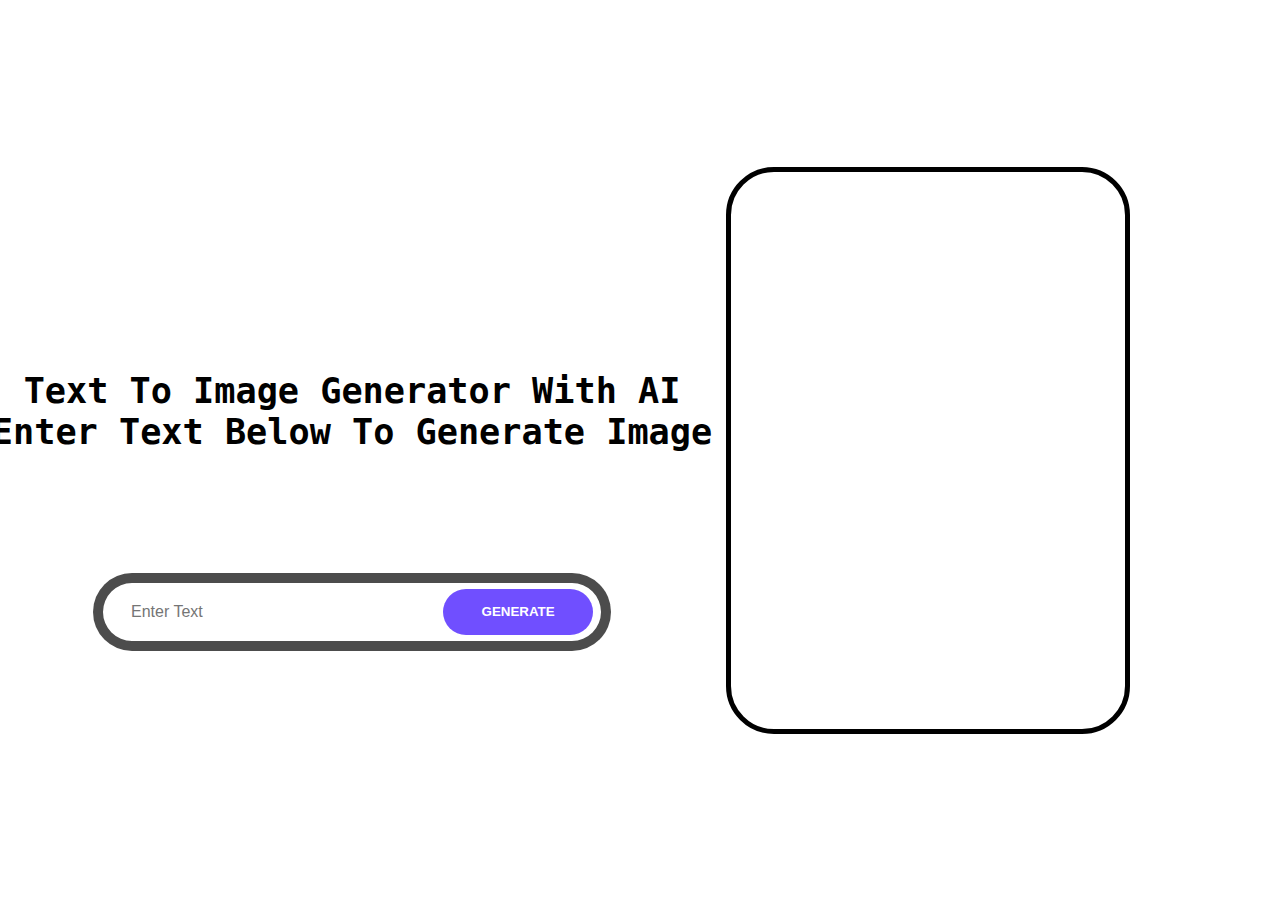
<file: AI image generator/index.html>
<!DOCTYPE html>
<html lang="en">

<head>
    <meta charset="UTF-8">
    <meta name="viewport" content="width=device-width, initial-scale=1.0">
    <title>Document</title>
    <link rel="stylesheet" href="style.css">
</head>
<body>
    <div class="container">
        <div class="input">
            <div class="heading">
                <p><pre>Text To Image Generator With AI</pre></p>
                <p><pre>Enter Text Below To Generate Image</pre></p>
            </div>
            <div class="input-box">
                <input type="text" placeholder="Enter Text" class="inputs">
                <button class="btn">GENERATE</button>
            </div>
        </div>
        <div class="output">
            <div class="image"></div>
        </div>
    </div>
</body>
<script src="app.js"></script>
</html>
</file>
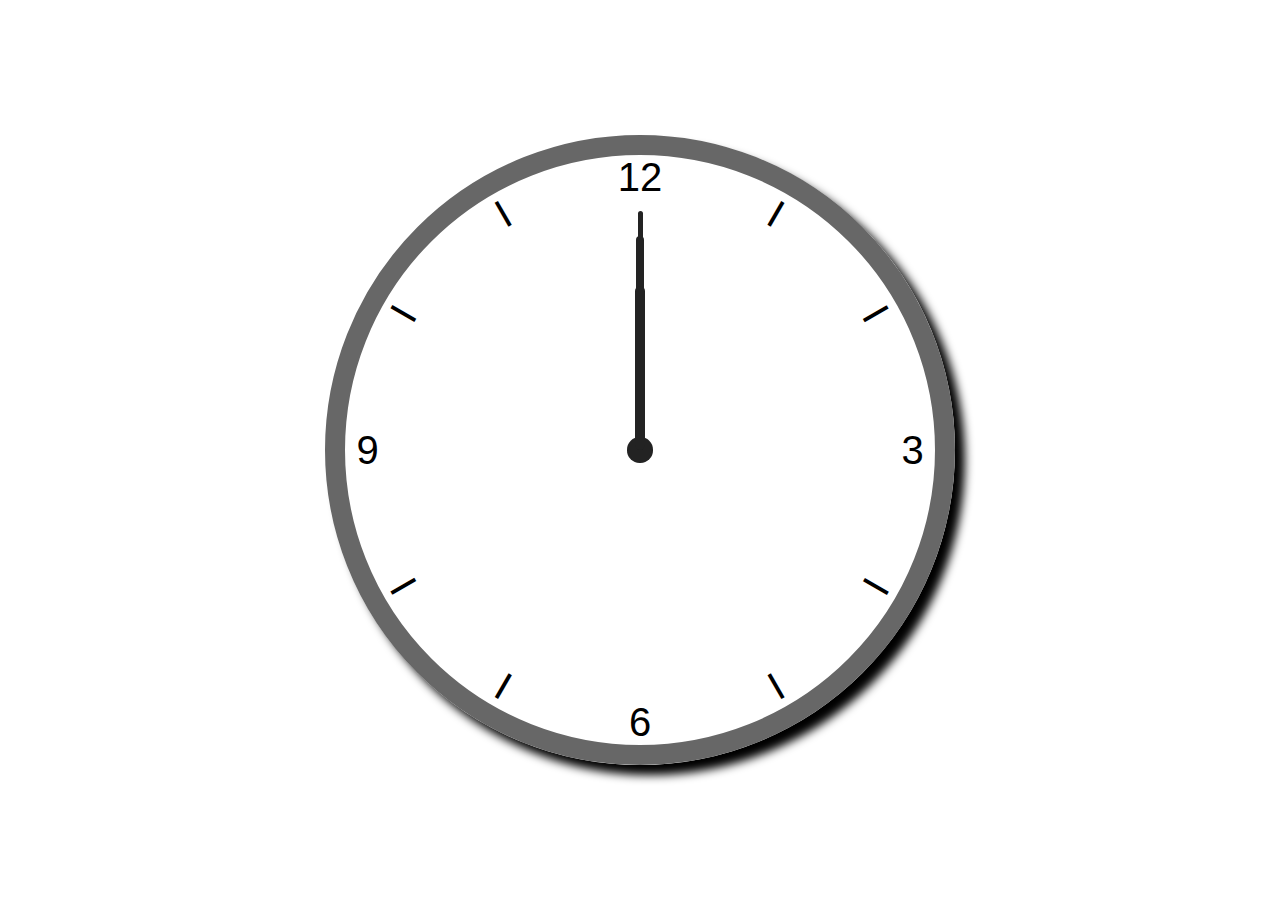
<file: Analog Clock/index.html>
<!DOCTYPE html>
<html lang="en">
<head>
    <meta charset="UTF-8">
    <meta name="viewport" content="width=device-width, initial-scale=1.0">
    <title>Document</title>
    <link rel="stylesheet" href="style.css">
</head>
<body>
    <div class="container">
        <ul>
            <li><div>I</div></li>
            <li><div>I</div></li>
            <li><div>3</div></li>
            <li><div>I</div></li>
            <li><div>I</div></li>
            <li><div>6</div></li>
            <li><div>I</div></li>
            <li><div>I</div></li>
            <li><div>9</div></li>
            <li><div>I</div></li>
            <li><div>I</div></li>
            <li><div>12</div></li>
        </ul>
    </div>
    <div class="container2">
        <div id="circle"></div>
        <div id="minute"></div>
        <div id="second"></div>
        <div id="hour"></div>
    </div>
    <script src="app.js"></script>
</body>
</html>
</file>
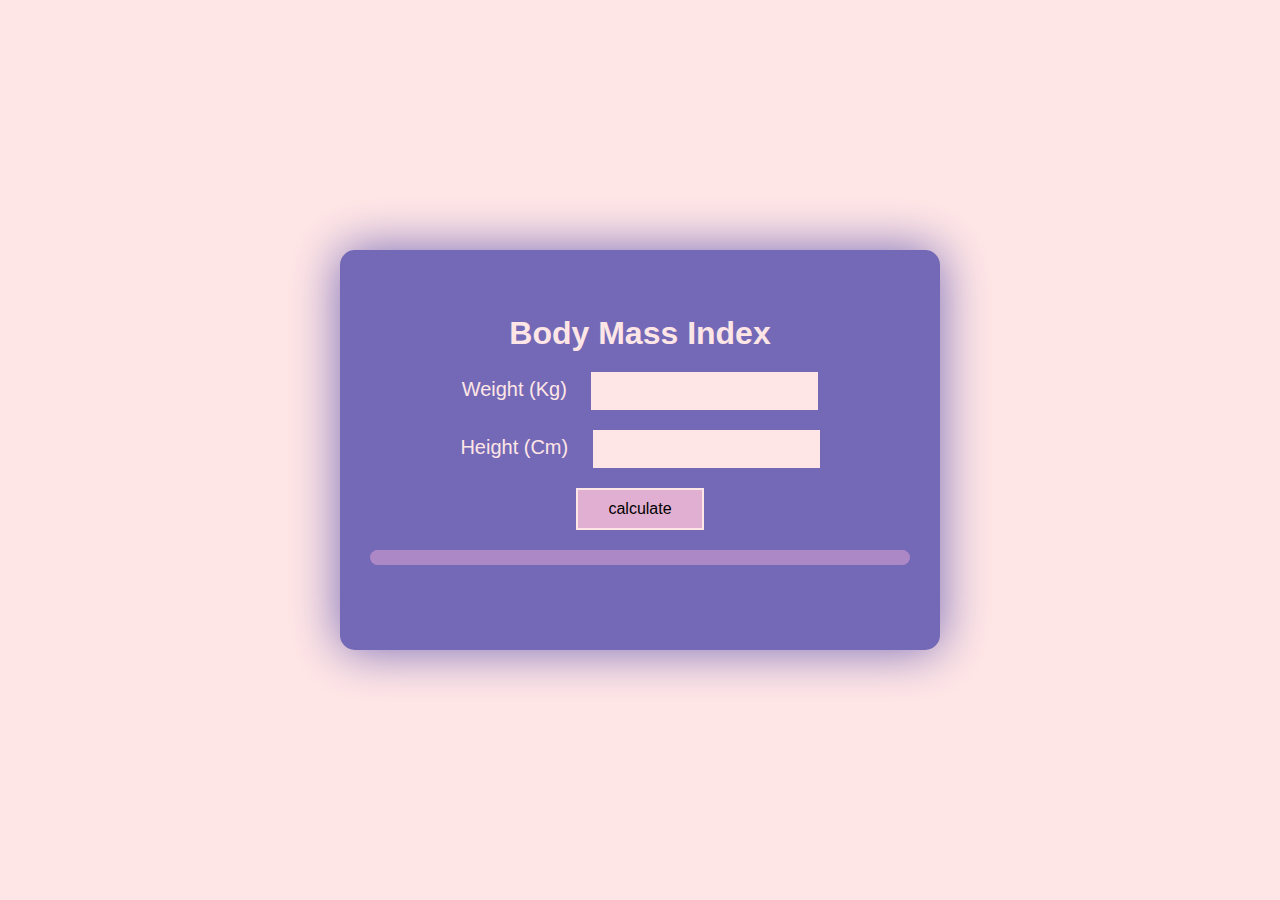
<file: BMI Calculator/index.html>
<!DOCTYPE html>
<html lang="en">
<head>
    <meta charset="UTF-8">
    <meta name="viewport" content="width=device-width, initial-scale=1.0">
    <title>Document</title>
    <link rel="stylesheet" href="style.css">
</head>
<body>
    <div class="container">
        <h1>Body Mass Index</h1>
        <div>
        <label for="weight">Weight (Kg)</label>
        <input type="weight" id="weight">
        </div>
        <div>
        <label for="weight">Height (Cm)</label>
        <input type="height" id="height">
        </div>
        <input type="submit" value="calculate" onclick="calc()">
        <div class="result">
            <div class="bar animate"></div>
        </div>
        <div class="report">
        </div>
    </div>
</body>
<script src="app.js"></script>
</html>
</file>
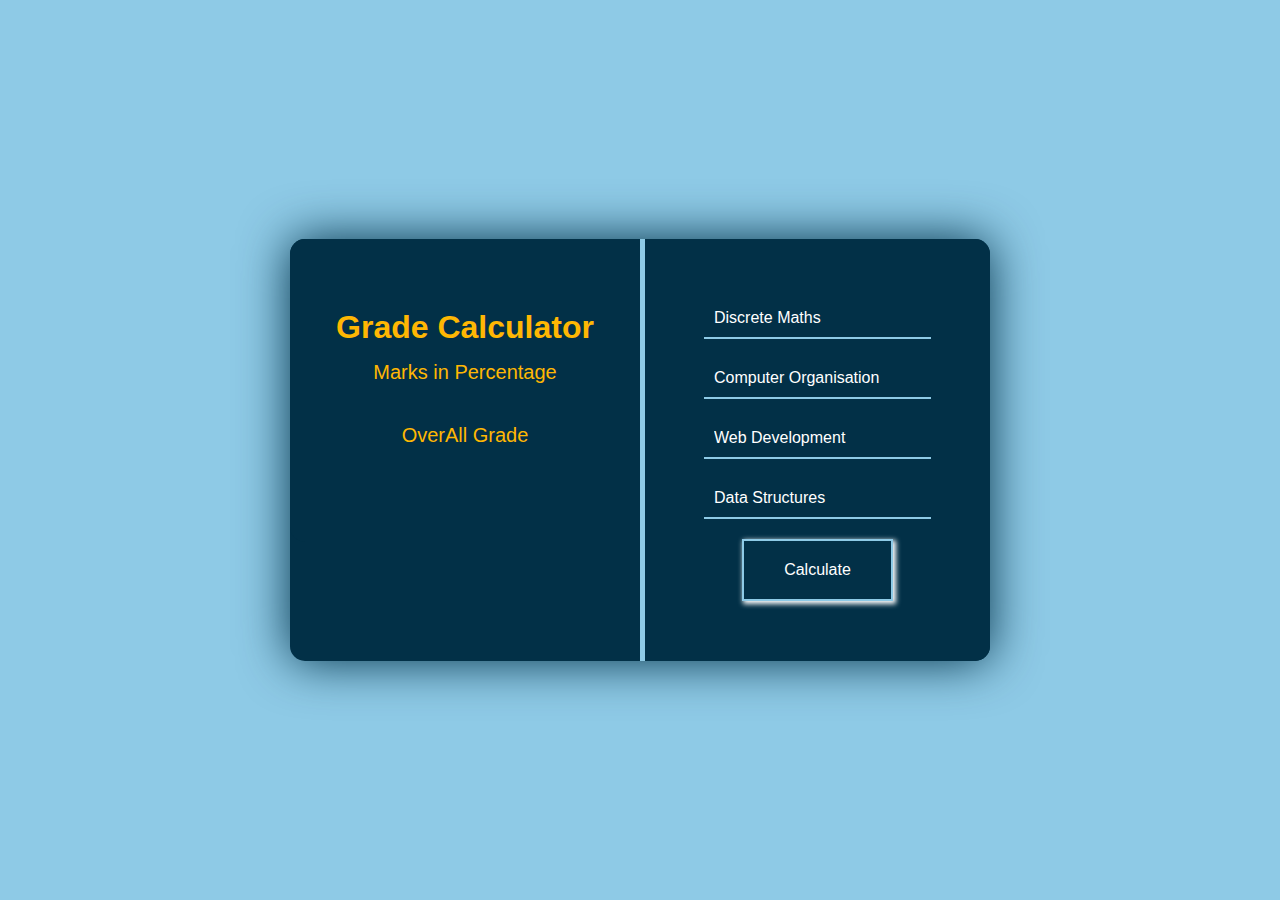
<file: Grade Calculator/index.html>
<!DOCTYPE html>
<html lang="en">
<head>
    <meta charset="UTF-8">
    <meta name="viewport" content="width=device-width, initial-scale=1.0">
    <title>Document</title>
    <link rel="stylesheet" href="style.css">
</head>
<body>
    <div class="container">
        <div class="left">
            <h1>Grade Calculator</h1>
            <p>Marks in Percentage</p>
            <text id="percent"></text>
            <p>OverAll Grade</p>
            <text id="grade"></text>
        </div>
        <div class="right">
            <div>
                <label></label>
                <input type="text" placeholder="Discrete Maths" id="dms">
            </div>
            <div>
                <label></label>
                <input type="text" placeholder="Computer Organisation" id="coa">
            </div>
            <div>
                <label></label>
                <input type="text" placeholder="Web Development" id="web">
            </div>
            <div>
                <label></label>
                <input type="text" placeholder="Data Structures" id="dsa">
            </div>
            <div>
                <label></label>
                <input type="submit" value="Calculate" onclick="calc()">
            </div>
        </div> 
    </div>
    <script src="app.js"></script>
</body>
</html>
</file>
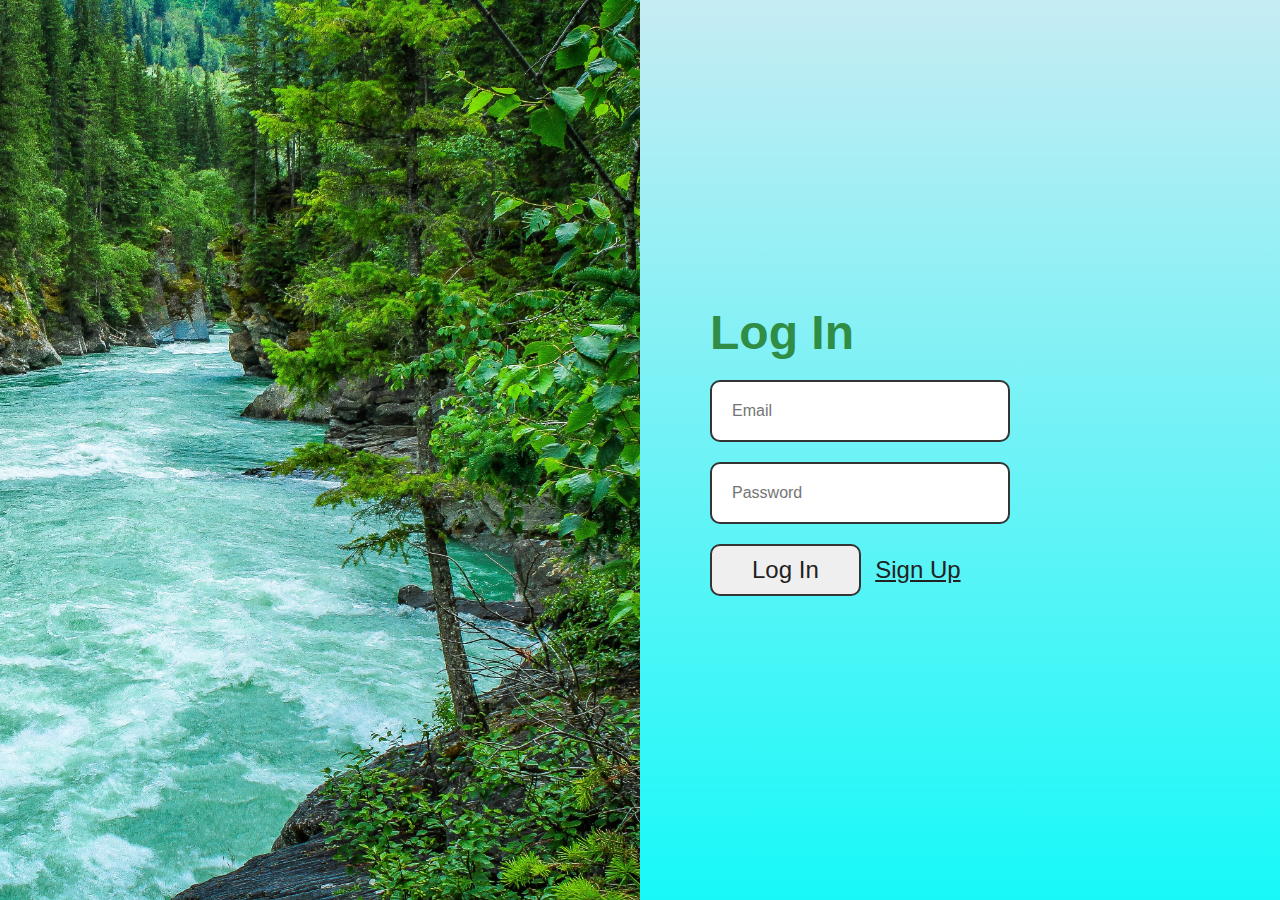
<file: Login Signup/index.html>
<!DOCTYPE html>
<html lang="en">
<head>
    <meta charset="UTF-8">
    <meta name="viewport" content="width=device-width, initial-scale=1.0">
    <title>Document</title><link rel="stylesheet" href="style.css">
</head>
<body>
    <div id="top"></div>
    <div id="bottom"></div>
    <div class="left">
        <span>
            <h1>Sign Up</h1>
        </span>
        <span>
            <input type="text" placeholder="Name">
        </span>
        <span>
            <input type="email" placeholder="Email">
        </span>
        <span>
            <input type="password" placeholder="Password">
        </span>
        <span>
            <input type="submit" value="Sign Up">
            <button class="change" id="log">Log In</button>
        </span>
    </div>
    <div class="right">
        <span>
            <h1>Log In</h1>
        </span>
        <span>
            <input type="email" placeholder="Email">
        </span>
        <span>
            <input type="password" placeholder="Password">
        </span>
        <span>
            <input type="submit" value="Log In">
            <button class="change" id="sign">Sign Up</button>
        </span>
    </div>
<script src="app.js"></script>
</body>
</html>
</file>
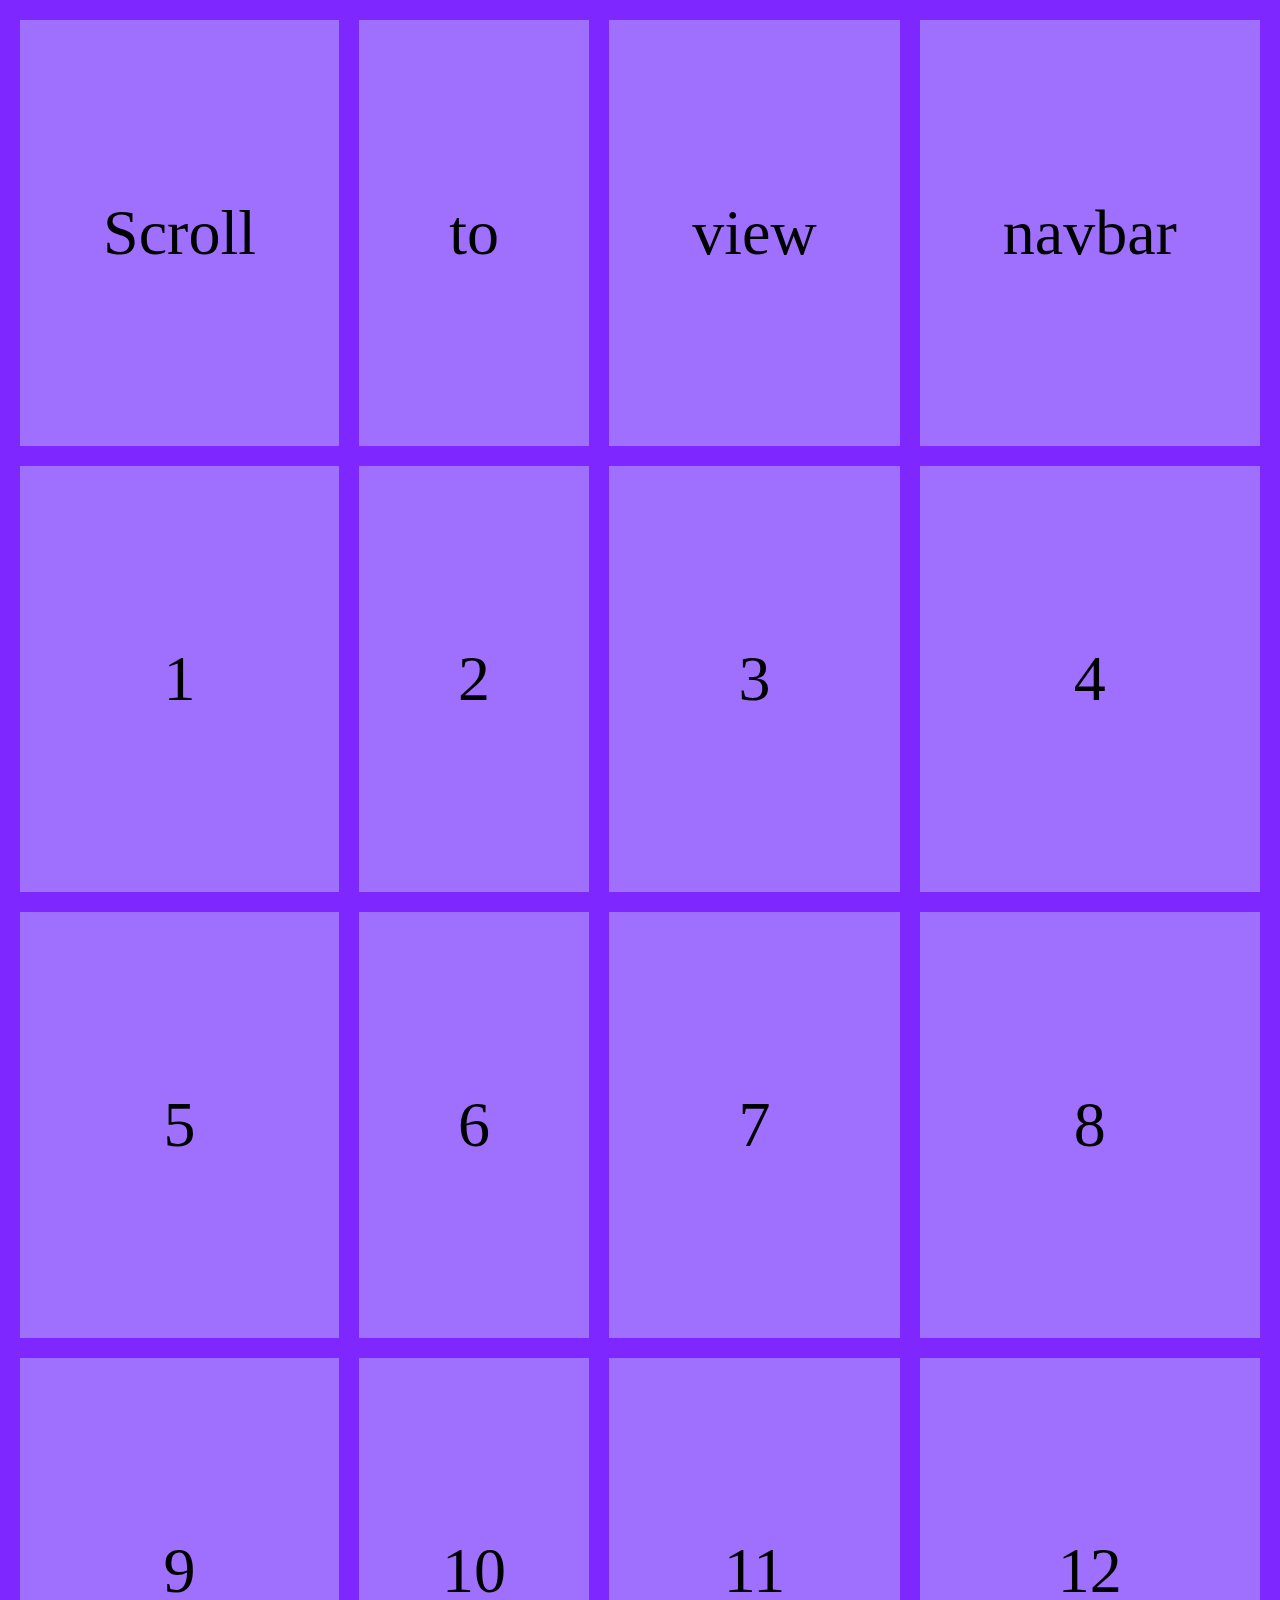
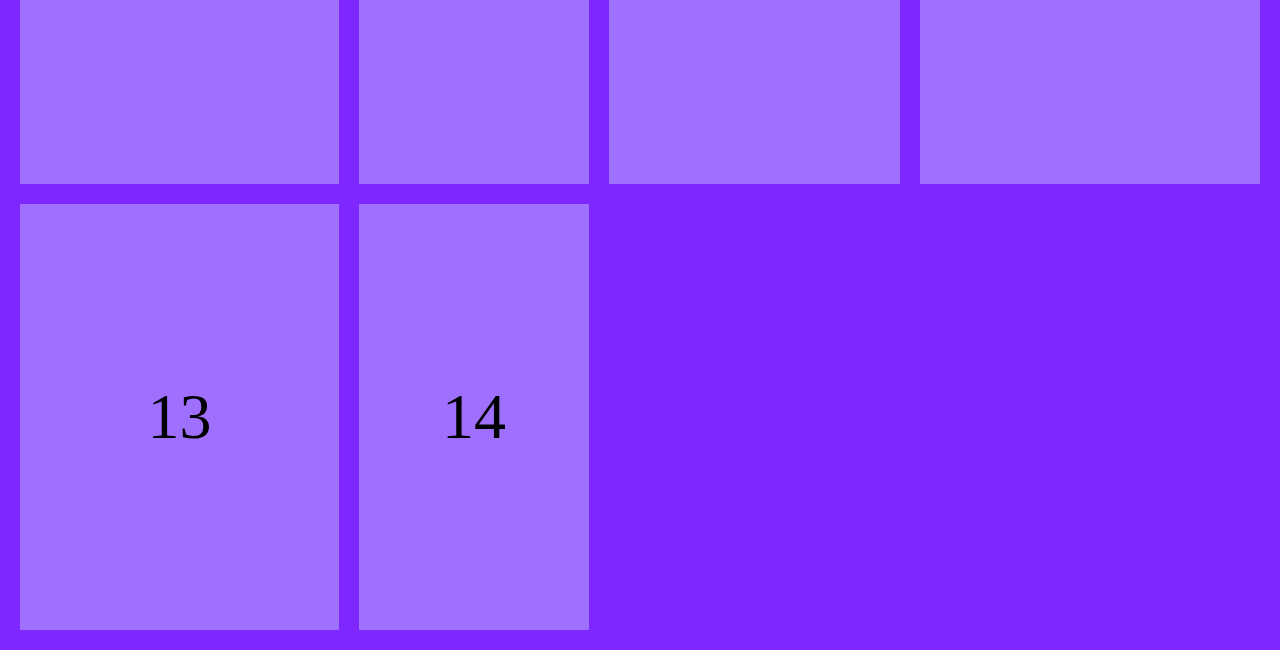
<file: Navigation Bar/index.html>
<!DOCTYPE html>
<html lang="en">
<head>
    <meta charset="UTF-8">
    <meta name="viewport" content="width=device-width, initial-scale=1.0">
    <title>Document</title>
    <link rel="stylesheet" href="style.css">
</head>
<body>
    <div id="nav" class="animate">
        <ul>
            <li>Home</li>
            <li>About</li>
            <li>Product</li>
            <li>Contact</li>
        </ul>
    </div>
    <div class="container">
        <div id="1" class="box">Scroll</div>
        <div id="2" class="box">to</div>
        <div id="3" class="box">view</div>
        <div id="4" class="box">navbar</div>
        <div id="5" class="box">1</div>
        <div id="6" class="box">2</div>
        <div id="7" class="box">3</div>
        <div id="8" class="box">4</div>
        <div id="5" class="box">5</div>
        <div id="6" class="box">6</div>
        <div id="7" class="box">7</div>
        <div id="8" class="box">8</div>
        <div id="9" class="box">9</div>
        <div id="10" class="box">10</div>
        <div id="11" class="box">11</div>
        <div id="12" class="box">12</div>
        <div id="13" class="box">13</div>
        <div id="14" class="box">14</div>
    </div>
</body>
<script src="app.js"></script>
</html>
</file>
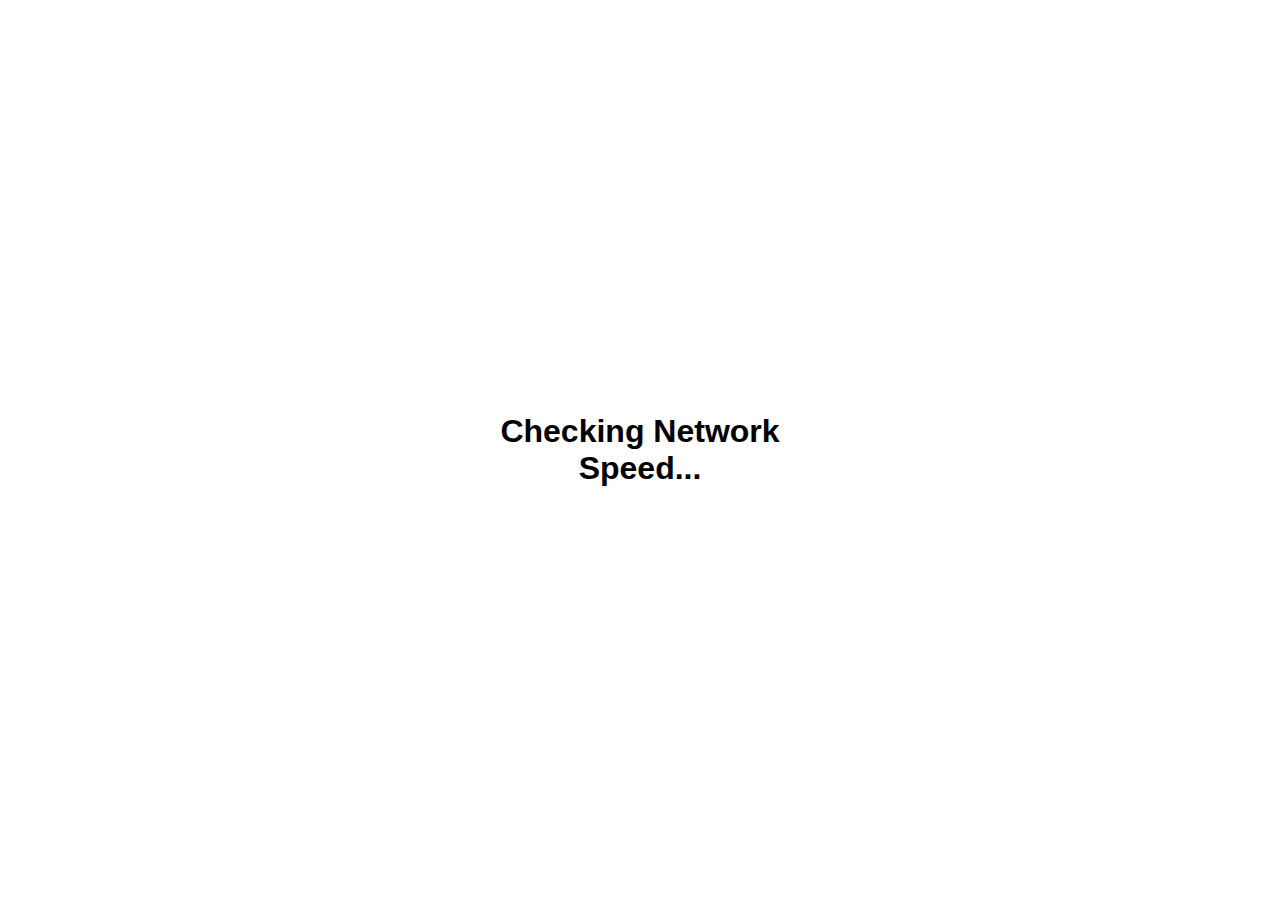
<file: network speed calculator/index.html>
<!DOCTYPE html>
<html lang="en">

<head>
    <meta charset="UTF-8">
    <meta name="viewport" content="width=device-width, initial-scale=1.0">
    <title>Document</title><link rel="stylesheet" href="style.css">
</head>
<body>
    <div class="container">
        <div class="circle">
            <div class="outer"></div>
            <div class="inner"><h1>Checking Network Speed...</h1></div>
            <div class="box tl"></div>
            <div class="box tr"></div>
            <div class="box bl"></div>
            <div class="box br"></div>
        </div>
    </div>
</body>
<script src="app.js"></script>

</html>
</file>
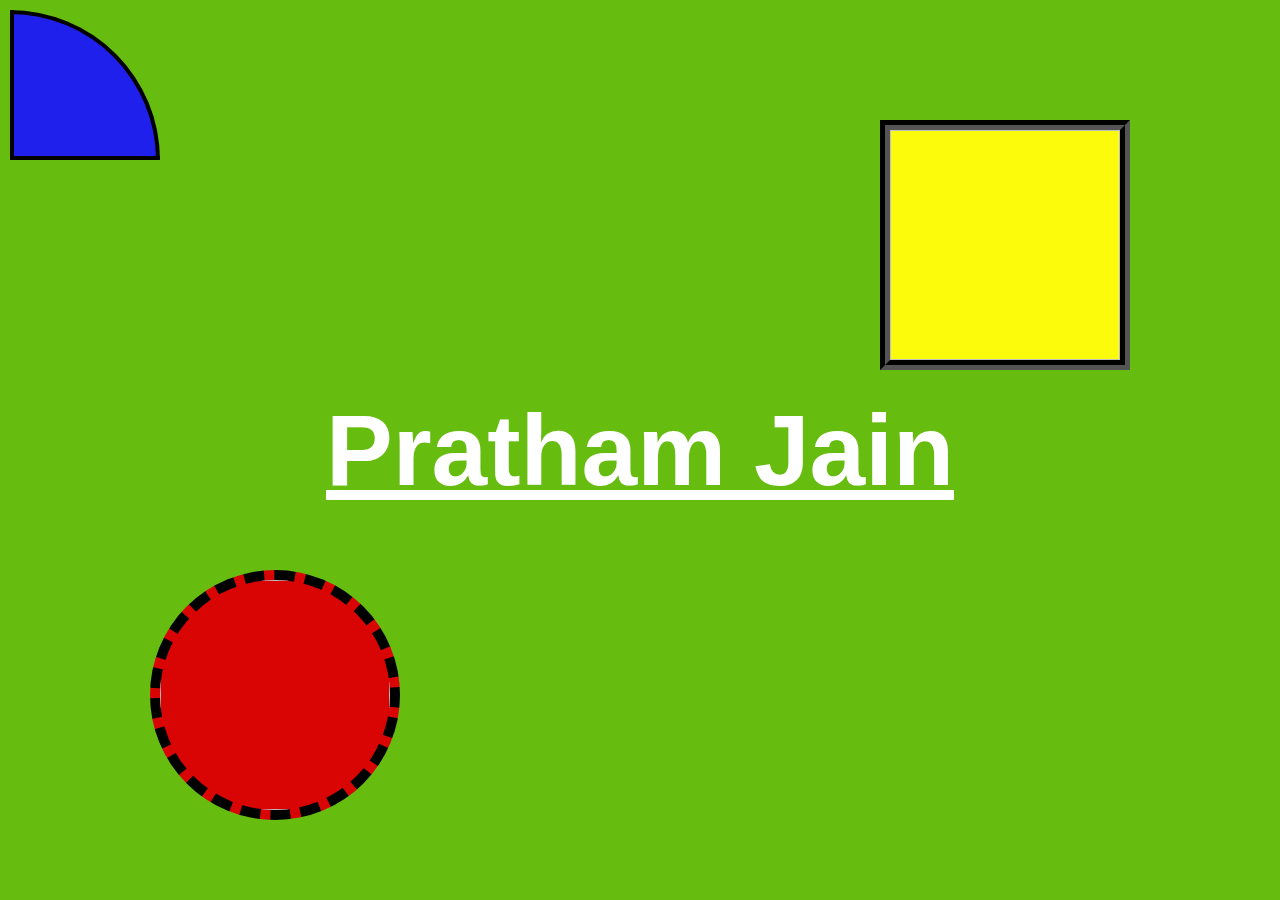
<file: parallax effect/index.html>
<!DOCTYPE html>
<html lang="en">
<head><link rel="stylesheet" href="style.css"><link rel="stylesheet" href="style.css">
    <title>Parallax</title>
</head>
 
<body>
    <div class="mouse_move">
        <img id="img1" class="mouse" value="5" />
        <h2>Pratham Jain</h2>
        <img id="img2" class="mouse" value="-5" />
    </div>
    <div id="img3"></div>
    <script src="app.js"></script>
</body>
</html>
</file>
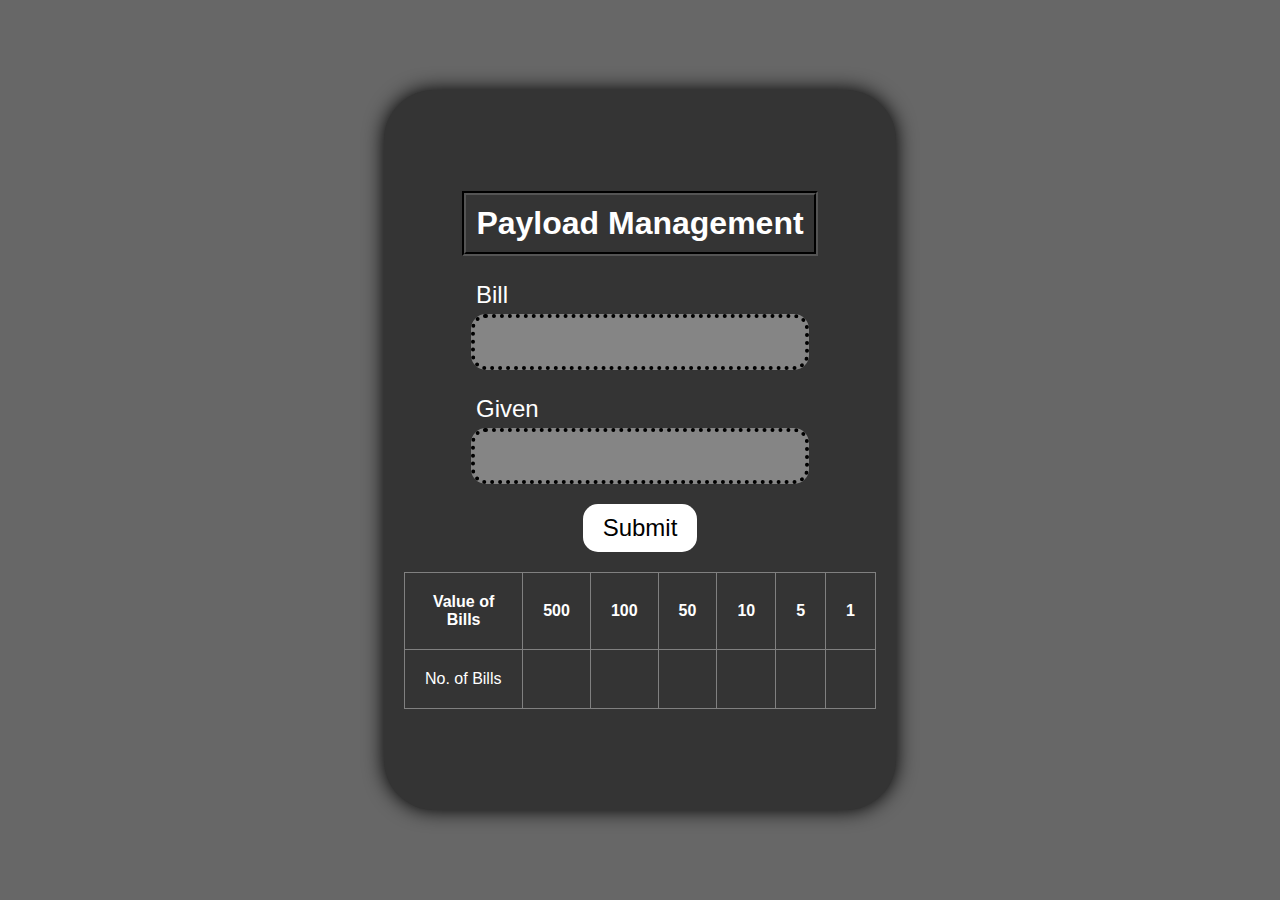
<file: payroll management app/index.html>
<!DOCTYPE html>
<html lang="en">
<head>
    <meta charset="UTF-8">
    <meta name="viewport" content="width=device-width, initial-scale=1.0">
    <title>Document</title><link rel="stylesheet" href="style.css">
</head>
<body>
    <div class="container">
        <h1>Payload Management</h1>
        <div class="bill">
            <p>
                Bill
            </p>
            <input type="text" id="bill">
        </div>
        <div class="given">
            <p>
                Given
            </p>
            <input type="text" id="given">
        </div>
        <div class="given">
            <button onclick="calc()">Submit</button>
        </div>
        <div class="table">
            <table border="1">
                <tr>
                    <th>Value of Bills</th>
                    <th>500</th>
                    <th>100</th>
                    <th>50</th>
                    <th>10</th>
                    <th>5</th>
                    <th>1</th>
                </tr>
                <tr>
                    <td>No. of Bills</td>
                    <td></td>
                    <td></td>
                    <td></td>
                    <td></td>
                    <td></td>
                    <td></td>
                </tr>
            </table>
        </div>
    </div>
    <script src="app.js"></script>
</body>
</html>
</file>
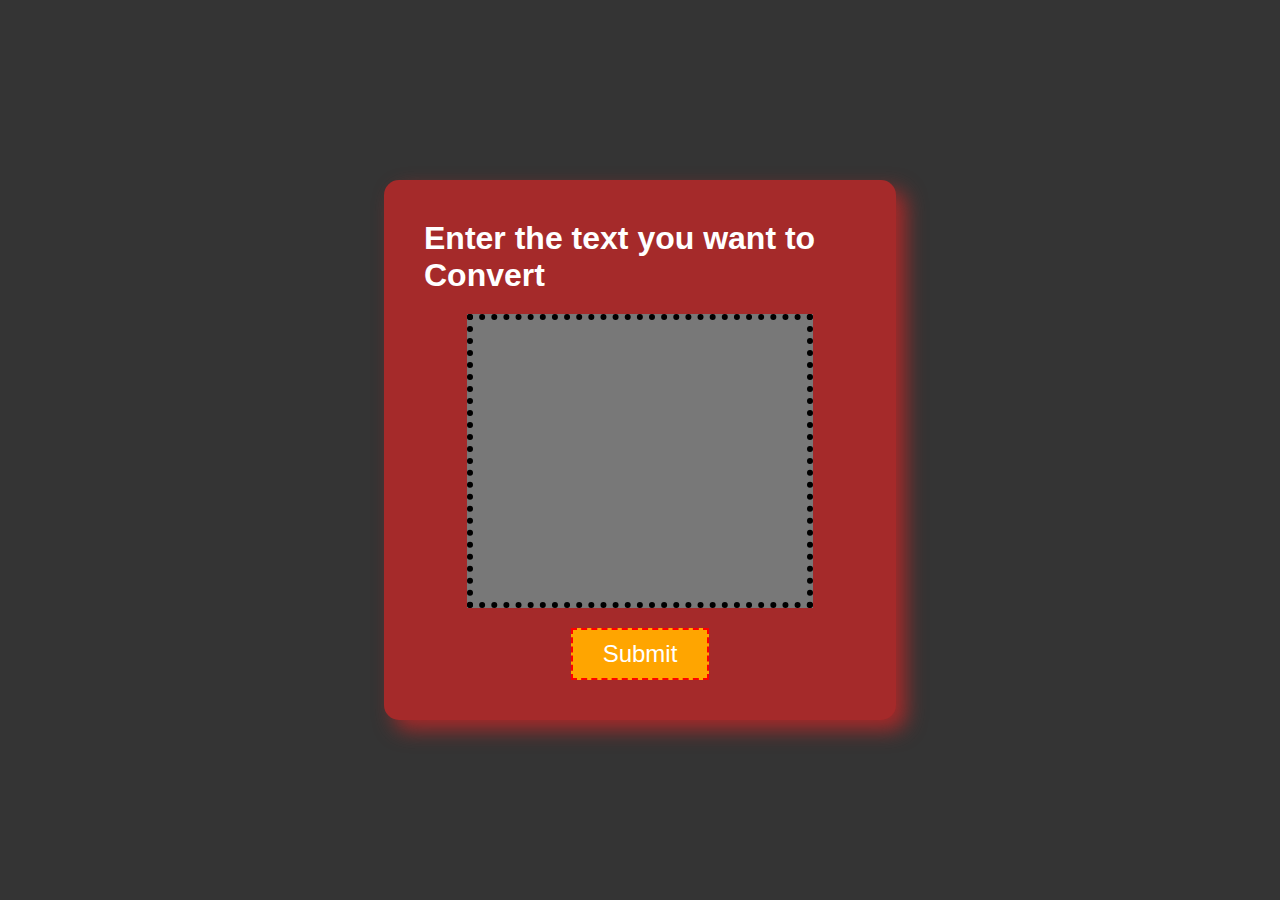
<file: text to speech converter/index.html>
<!DOCTYPE html>
<html lang="en">
<head>
    <meta charset="UTF-8">
    <meta name="viewport" content="width=device-width, initial-scale=1.0">
    <title>Document</title><link rel="stylesheet" href="style.css">
</head>
<body>
    <div class="container">
        <h1>Enter the text you want to Convert</h1>
        <textarea id="input" cols="30" rows="15"></textarea>
        <input type="submit" value="Submit" id="submit">
    </div>
    <script src="app.js"></script>
</body>
</html>
</file>
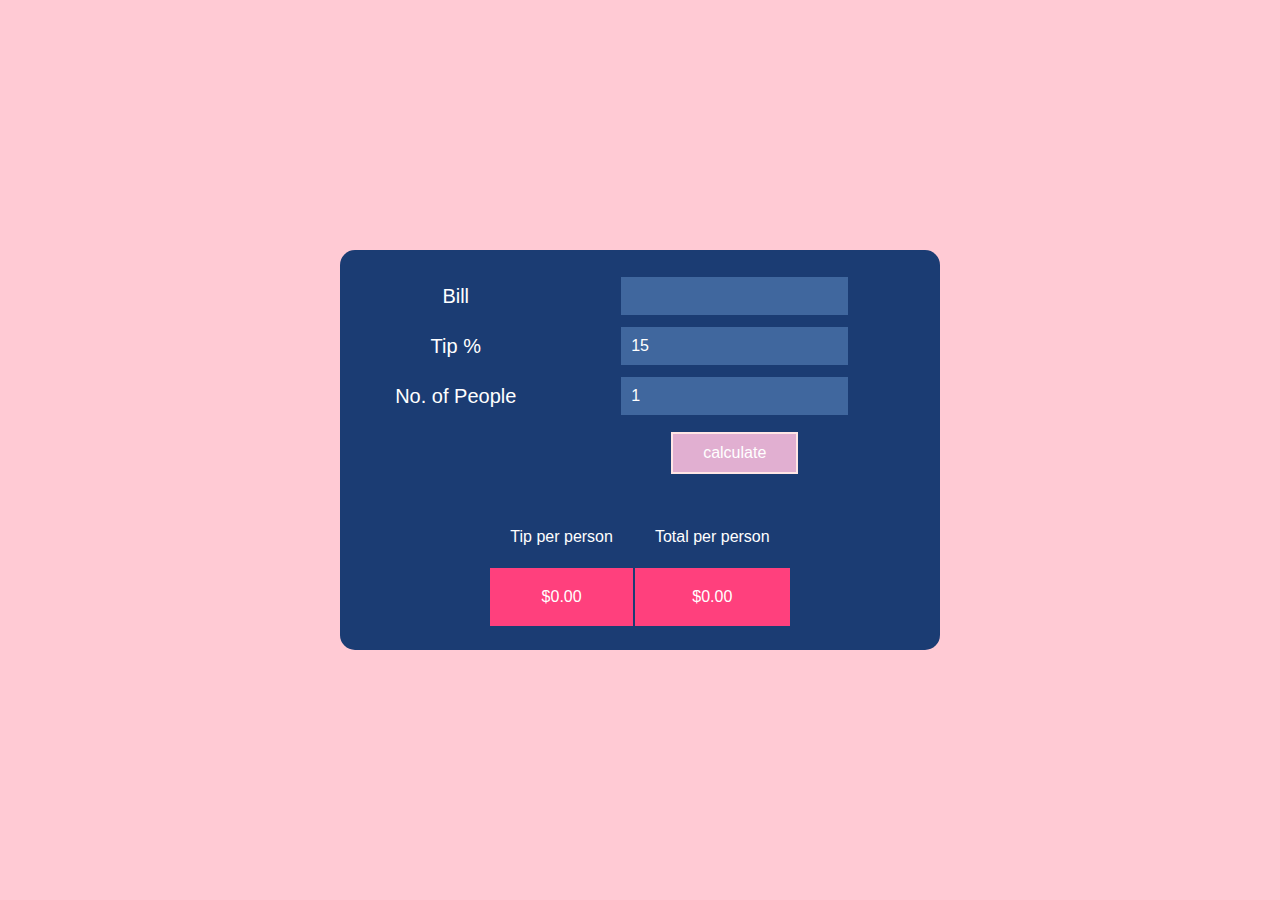
<file: TIP Calculator/index.html>
<!DOCTYPE html>
<html lang="en">
<head>
    <meta charset="UTF-8">
    <meta name="viewport" content="width=device-width, initial-scale=1.0">
    <title>Document</title><link rel="stylesheet" href="style.css">
</head>
<body>
    <div class="container">
            <div class="left">
                <table>
                    <tr>
                        <td><label for="Bill">Bill</label></td>
                        <td><input type="text" id="Bill"></td>
                    </tr>
                    <tr>    
                        <td><label for="Tip">Tip %</label></td>
                        <td><input type="number" id="Tip" value="15" min="0"></td>
                    </tr>
                    <tr>
                        <td><label for="people">No. of People</label></td>
                        <td><input type="number" id="people" value="1" min="1"></td>
                    </tr>
                    <tr>
                        <td></td>
                        <td><input type="Submit" value="calculate" onclick="calc()"></td>
                    </tr>
                </table>
            </div>
            <div class="right">
                <table>
                    <tr>
                        <td>Tip <span>per person</span></td>
                        <td>Total <span>per person</span></td>
                    </tr>
                    <tr>
                        <td id="totaltip">$0.00</td>
                        <td id="total">$0.00</td>
                    </tr>
                </table>
            </div>
    </div>
</body>
<script src="app.js"></script>
</html>
</file>
<file: AI image generator/style.css>
*{
    margin:0;
    padding:0;
    box-sizing: border-box;
}
body{
    position: relative;
    height:100vh;
    display: flex;
    justify-content: center;
    align-items: center;
}
.container{
    height:90vh;
    width: 90%;
    display:flex;
    justify-content: center;
    align-items: center;
}
.input{
width: 50%;
height: 100%;
display: flex;
justify-content: center;
align-items: center;
flex-direction: column;
}

.output{
width: 50%;
height: 100%;
display: flex;
justify-content: center;
align-items: center;
}

.heading{
height: 40%;
width: 100%;
display: flex;
justify-content: center;
align-items: center;
flex-direction: column;
font-size: 2.2rem;
font-weight: bolder;
}

.input-box{
width: 90%;
display: flex;
justify-content: space-evenly;
align-items: center;
background-color: white;
border-radius: 3rem;
border: 10px solid rgba(0, 0, 0, 0.7);
backdrop-filter: blur(5px);
}

.input-box input{
width: 65%;
border-radius: 3rem 0 0 3rem;
border: none;
outline: none;
padding: 4%;
font-size: 1rem;
}

.btn{
height: 80%;
width: 30%;
border-radius: 3rem;
border: none;
outline: none;
background-color: #704fff;
color: white;
font-weight: bolder;
display: flex;
justify-content: center;
align-items: center;
}

.output{
height: 100%;
width: 50%;
display: flex;
justify-content: center;
align-items: center;
}

.image{
height: 70%;
width: 70%;
border: 5px solid black;
border-radius: 3rem;
display: flex;
justify-content: center;
align-items: center;
}
</file>
<file: Analog Clock/style.css>
*{
    margin:0;
    padding:0;
    box-sizing: border-box;
    font-family: 'Poppins', sans-serif;
}
body{
    height:100vh;
    display: flex;
    justify-content: center;
    align-items: center;
}
.container{
    height:70vh;
    width:70vh;
    border: 20px #676767 solid;
    border-radius: 50%;
    box-shadow: 10px 10px 10px black;
}
.container2{
    height:70vh;
    width:70vh;
    position: absolute;
    display: flex;
    align-items: center;
    justify-content: center;
}
ul{
    list-style-type: none;
    height:100%;
    width:100%;
    display: flex;
    justify-content: center;
    align-items:center;
    position: relative;
}
li{
    position:absolute;
    height:100%;
    top:0;
    font-size: 2.5rem;
}
ul li:nth-child(1){
    transform: rotate(30deg);
}
ul li:nth-child(2){
    transform: rotate(60deg);
}
ul li:nth-child(3){
    transform: rotate(90deg);
}
ul li:nth-child(3) div{
    transform: rotate(-90deg);
}
ul li:nth-child(4){
    transform: rotate(120deg);
}
ul li:nth-child(5){
    transform: rotate(150deg);
}
ul li:nth-child(6){
    transform: rotate(180deg);
}
ul li:nth-child(6) div{
    transform: rotate(-180deg);
}
ul li:nth-child(7){
    transform: rotate(-30deg);
}
ul li:nth-child(8){
    transform: rotate(-60deg);
}
ul li:nth-child(9){
    transform: rotate(-90deg);
}
ul li:nth-child(9) div{
    transform: rotate(90deg);
}
ul li:nth-child(10){
    transform: rotate(-120deg);
}
ul li:nth-child(11){
    transform: rotate(-150deg);
}
ul li:nth-child(12){
    transform: rotate(0deg);
} 
#second{
    border-radius: 50px;
    height:38%;
    background-color: #232323;
    width:5px;
    transform-origin: 50% 100%;
    top:12%;
    position: absolute;
    transform: rotate(0deg);
}
#minute{
    border-radius: 50px;
    height:34%;
    background-color: #232323;
    width:7.5px;
    transform-origin: 50% 100%;
    top:16%;
    position: absolute;
    transform: rotate(0deg);
}
#hour{
    border-radius: 50px;
    height:26%;
    background-color: #232323;
    width:10px;
    transform-origin: 50% 100%;
    top:24%;
    position: absolute;
    transform: rotate(0deg);
}
#circle{
    height:4%;
    width:4%;
    border-radius: 50%;
    background-color: #232323;
}
</file>
<file: BMI Calculator/style.css>
*{
    margin:0;
    padding:0;
    box-sizing: border-box;
}
body{
    height:100vh;
    width:100%;
    display: flex;
    font-family: 'Poppins', sans-serif;
    justify-content: center;
    background-color: #FFE6E6;
    align-items: center;
}
.container{
    height:400px;
    width:600px;
    border-radius: 15px;
    display: flex;
    justify-content: center;
    align-items: center;
    gap:5%;
    flex-direction: column;
    background-color: #7469B6;
    box-shadow: 0px 0px 50px #7469B6;
    transition: 0.5s;
}
h1{
    color:#FFE6E6;
}
label{
    font-size: 1.25rem;
    color:#FFE6E6;
    padding-right:20px;
}
input{
    padding: 10px;
    background-color: #FFE6E6;
    border: none;
    font-size: 1rem;
}
input[type=submit]{
    background-color: #E1AFD1;
    border:2px solid #FFE6E6;
    padding: 10px 30px;
    cursor: pointer;
}
.result{
    height:15px;
    border-radius: 15px;
    background-color: #AD88C6;
    width:90%;
}
.bar{
    width:0%;
    background-color: #FFE6E6;
    height:15px;
    border-radius: 15px;
    animation-name: fill;
    animation-duration: 1s;
    animation-delay: 0;
    animation-iteration-count: 1;
    animation: ease-in-out;
}
.report{
    font-size: 1.25rem;
    color:#FFE6E6;
}
</file>
<file: Grade Calculator/style.css>
*{
    margin:0;
    padding:0;
    box-sizing: border-box;
}
body{
    height:100vh;
    width:100%;
    display: flex;
    background-color: #8ecae6;
    font-family: 'Poppins', sans-serif;
    justify-content: center;
    align-items: center;
}
.container{
    width:700px;
    border-radius: 15px;
    color:#ffb703;
    flex-wrap: wrap;
    display: flex;
    background-color: #023047; 
    box-shadow: 0px 0px 50px #023047;
    transition: 0.5s;
}
.left{
    padding:60px 20px;
    width:50%;
    height:100%;
    display: flex;
    border-top-left-radius: 15px;
    border-bottom-left-radius: 15px;
    flex-direction: column;
    min-width:200px;
    align-items: center;
    background-color: #023047;
    justify-content: center;
}
h1{
    padding:10px;
    font-size: 2rem;
}
p{
    padding:5px;
    font-size: 1.25rem;
}
text{
    font-size: 2.5rem;
    padding:15px;
    font-weight: bold;
    color: #219ebc;
    /* background-color: #fb8500; */
}
.right{
    padding:60px 20px;
    height:100%;
    display: flex;
    flex-direction: column;
    justify-content: center;
    align-items: center;
    border-left:5px solid #8ecae6;
    gap:20px;
    background-color: #023047;
    border-top-right-radius: 15px;
    border-bottom-right-radius: 15px;
    width:50%;
    min-width:200px;
}
input{
    padding:10px;
    font-size: 1rem;
    /* border-radius: 10px; */
    background-color: transparent;
    outline: none;
    color:white;
    border:none;
    border-bottom: 2px solid #8ecae6;
}
input::placeholder{
    color:white;
}
input[type=submit]{
    padding:20px 40px;
    border: 2px solid #8ecae6;
    color:white;
    cursor:pointer;
    box-shadow: 2px 2px 5px 1px;
}
</file>
<file: Login Signup/style.css>
*{
    margin:0;
    padding:0;
    box-sizing: border-box;
    font-family: 'poppins', sans-serif;
}
body{
    width:100%;
    height:100vh;
    display: flex;
    justify-content: center;
    align-items: center;
    overflow: hidden;
    position: relative;
}
.left, .right{
    width:50%;
    height:100%;
    padding:20px 60px;
    display: flex;
    flex-direction: column;
    justify-content: center;
    background-image: linear-gradient(rgb(198, 236, 243), rgb(23, 249, 249));
}
span{
    padding:10px;
}
h1{
    font-size:3rem;
    color:#2f8d46;
}
input[type=email], input[type=password], input[type=text]{
    padding:20px;
    font-size: 1rem;
    width:60%;
    border-radius: 10px;
    border:2px solid #343434;
}
input[type=submit]{
    color: #222221;
    padding:10px 40px;
    font-size: 1.5rem;
    border-radius: 10px;
    background-color: #efeff0;
    border: 2px solid #343434;
    cursor: pointer;
}
.change{
    color: #222221;
    padding:10px 10px;
    font-size: 1.5rem;
    background-color: transparent;
    border: none;
    cursor: pointer;
    text-decoration: underline;
}
#top{
    position: absolute;
    background-image: url("left.jpg");
    background-size: cover;
    left:-50%;
    background-repeat: no-repeat;
    height:100vh;
    width:100%;
}
#bottom{
    position: absolute;
    background-image: url("left.jpg");
    background-size: cover;
    right:-100%;
    background-repeat: no-repeat;
    height:100vh;
    width:100%;
}
</file>
<file: Navigation Bar/style.css>
*{
    margin:0;
    padding:0;
    box-sizing: border-box;
}
body{
    position: relative;
    height:100vh;
    background-color: #7F27FF;
}
#nav{
    position:fixed;
    height:60px;
    top:-60px;
    animation: reverseAnimate 0s 0s 1 ease-in-out;
    width:100%;
    background-color: #FF8911;
}
#nav ul{
    list-style-type: none;
    display: flex;
    justify-content: center;
    align-items: center;
}
#nav ul li{
    padding:10px 10px;
    cursor:pointer;
    margin:10px 20px;
    border-radius: 5px;
    border-bottom: 2px solid #FDBF60;
}
.container{
    width:100%;
    grid-template-columns: auto auto auto auto;
    grid-template-rows: auto auto auto auto;
    display: grid;
    padding:20px;
    height:250vh;
    gap: 20px;
}
.box{
    background-color: #9F70FD;
    padding:20px;
    text-align: center;
    font-size: 4rem;
    display: flex;
    justify-content: center;
    align-items: center;
}
@keyframes animate {
    from{
        top:-60px;
    }
    to{
        top:0px;
    }
}
@keyframes reverseAnimate {
    from{
        top:0px;
    }
    to{
        top:-60px;
    }
}
</file>
<file: network speed calculator/style.css>
*{
    margin:0;
    padding:0;
    box-sizing: border-box;
    font-family: 'poppins', sans-serif;
}
body{
    height:100vh;
    width:100%;
    display: flex;
    overflow: hidden;
    justify-content: center;
    align-items: center;
}
.container{
    height: 400px;
    width:400px;
}
.circle{
    position: relative;
}
.outer{
    position: absolute;
    top:0;
    left:0;
    height:400px;
    width:400px;
    border-radius: 50%;
    background-color: #ff0055;
}
.inner{
    position:absolute;
    top:20px;
    left:20px;
    height: 360px;
    width: 360px;
    display:flex;
    justify-content: center;
    align-items: center;
    background-color: white;
    border-radius: 50%;
    padding: 20px;
    text-align: center;
}
.inner h1{
    z-index: 10;
}
.box{
    position: absolute;
    height:200px;
    width:200px;
    background-color: white;
}
@keyframes showtl {
    0%{
        transform: skewX(0deg);
    }
    99.9%{
        height:200px;
        width:200px;
    }
    100%{
        height: 0;
        width:0;
        transform: skewX(90deg);
    }
}
.tl{
    top:0;
    left:0;
    transform-origin: 100% 100%;
    animation:showtl 2s linear forwards;
}
.tr{
    top:0;
    left:200px;
    transform-origin: 0 100%;
    animation:showbl 2s linear 6s forwards;
}
@keyframes showbl {
    0%{
        transform: skewY(0deg);
    }
    99.9%{
        height:200px;
        width:200px;
    }
    100%{
        height: 0;
        width:0;
        transform: skewY(-90deg);
    }
}
.bl{
    top:200px;
    left:0;
    transform-origin: 100% 0;
    animation:showbl 2s linear 2s forwards;
}
.br{
    top:200px;
    left:200px;
    transform-origin: 0 0;
    animation:showtl 2s linear 4s forwards;
}
</file>
<file: parallax effect/style.css>
* {
    margin: 0;
    padding: 0;
    box-sizing: border-box;
    font-family: sans-serif;
}

body {
    background-color: rgb(102, 189, 16);
    position:relative;
}

.mouse_move {
    position: relative;
    width: 100%;
    height: 100vh;
    overflow: hidden;
    display: flex;
    justify-content: center;
    align-items: center;
}

.mouse_move h2 {
    position: relative;
    font-size: 100px;
    color: white;
    text-decoration: underline;
}

.mouse_move img {
    position: absolute;
}

#img1 {
    bottom: 80px;
    left: 150px;
    height: 250px;
    width: 250px;
    background-color: rgb(217, 4, 4);
    border-radius: 50%;
    border:10px dashed black;
}

#img2 {
    top: 120px;
    right: 150px;
    height: 250px;
    width: 250px;
    background-color: rgb(251, 251, 11);
    border:10px groove black;
}

#img3{
    position: absolute;
    height: 150px;
    width: 150px;
    background-color: rgb(32, 32, 237);
    border:4px solid black;
    animation: animate 4s 1s infinite ease-in-out;
    top:10px;
    border-top-right-radius:100%;
    left:10px;
}
@keyframes animate {
    0%{
        top:10px;
        left:10px;
    }
    25%{
        top:10px;
        left:400px;
    }
    50%{
        top:400px;
        left:700px;
    }
    75%{
        top:400px;
        left:10px;
    }
    100%{
        top:10px;
        left:10px;
    }
}
</file>
<file: payroll management app/style.css>
*{
    margin:0;
    padding:0;
    box-sizing: border-box;
    font-family: 'poppins', sans-serif;
}
body{
    background-color: #676767;
    display:flex;
    justify-content: center;
    align-items: center;
    height:100vh;
}
.container{
    height:80vh;
    width:40%;
    color:white;
    background-color: #343434;
    display: flex;
    flex-direction: column;
    justify-content: center;
    align-items: center;
    border-radius: 50px;
    box-shadow: 0px 0px 20px black;
}
h1{
    padding:10px;
    margin:10px;
    border:4px groove black;
}
p{
    font-size: 1.5rem;
    padding:5px;
}
input{
    padding:10px;
    font-size: 1.5rem;
    border:4px dotted black;
    border-radius: 15px;
    outline:none;
    color:white;
    background-color: rgba(255, 255, 255, 0.4);
}
div{
    padding:10px;
}
button{
    padding:10px 20px;
    font-size: 1.5rem;
    border-radius: 15px;
    background-color: white;
    border:none;
    cursor: pointer;
    transition: 0.5s;
}
table{
    border-collapse: collapse;
}
table tr th, td{
    padding:20px;
}
</file>
<file: text to speech converter/style.css>
*{
    margin:0;
    padding:0;
    box-sizing: border-box;
    font-family: 'poppins', sans-serif;
}
body{
    width:100%;
    height:100vh;
    background-color: #343434;
    display: flex;
    justify-content: center;
    align-items: center;
}
.container{
    height:60vh;
    width:40%;
    border-radius: 15px;
    box-shadow: 10px 10px 20px brown;
    background-color: brown;
    padding:40px;
    display: flex;
    justify-content: center;
    align-items: center;
    flex-direction: column;
    gap:20px;
}
h1{
    color:white;
}
textarea{
    resize: none;
    width:80%;
    background-color: #787878;
    color:white;
    padding:10px;
    font-size: 1.5rem;
    border:6px black dotted;
}
#submit{
    padding:10px 30px;
    background-color: orange;
    color:white;
    font-size: 1.5rem;
    border: 2px red dashed;
    cursor: pointer;
}
</file>
<file: TIP Calculator/style.css>
*{
    margin:0;
    padding:0;
    box-sizing: border-box;
}
body{
    height:100vh;
    width:100%;
    display: flex;
    background-color: #FFCAD4;
    font-family: 'Poppins', sans-serif;
    justify-content: center;
    align-items: center;
}
.container{
    height:400px;
    width:600px;
    border-radius: 15px;
    color:white;
    background-color: #1B3C73;
}
.left{
    display: flex;
    flex-direction: column;
    padding:20px;
    justify-content: center;
    text-align: center;
}
label{
    font-size:1.25rem;
}
input{
    background-color: #40679E;
    padding:10px;
    font-size:1rem;
    margin:5px;
    color: white;
    border:none;
}
input[type=submit]{
    background-color: #E1AFD1;
    border:2px solid #FFE6E6;
    padding: 10px 30px;
    margin:10px;
    cursor: pointer;
}
.right{
    display: flex;
    justify-content: center;
    align-items: center;
}
.right table tr td{
    padding:20px;
    text-align: center;
}
#total, #totaltip{
    margin:20px;
    background-color: #FF407D;
}
</file>
